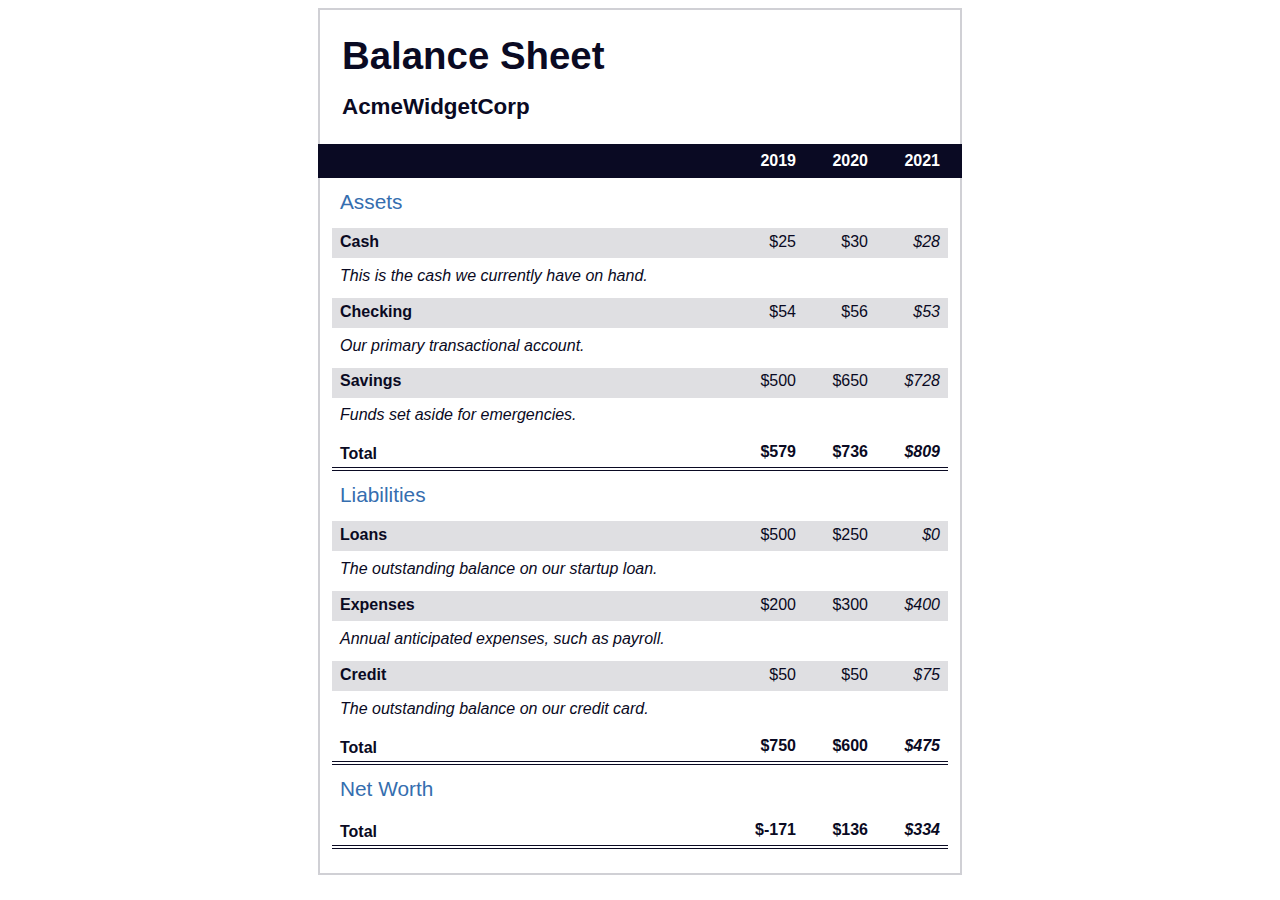
<file: Frontend/Balance-Sheet/index.html>
<!DOCTYPE html>
<html lang="en">

<head>
  <meta charset="UTF-8">
  <meta name="viewport" content="width=device-width, initial-scale=1.0">
  <title>Balance Sheet</title>
  <link rel="stylesheet" href="./styles.css">
</head>

<body>
  <main>
    <section>
      <h1>
        <span class="flex">
          <span>AcmeWidgetCorp</span>
          <span>Balance Sheet</span>
        </span>
      </h1>
      <div id="years" aria-hidden="true">
        <span class="year">2019</span>
        <span class="year">2020</span>
        <span class="year">2021</span>
      </div>
      <div class="table-wrap">
        <table>
          <caption>Assets</caption>
          <thead>
            <tr>
              <td></td>
              <th><span class="sr-only year">2019</span></th>
              <th><span class="sr-only year">2020</span></th>
              <th class="current"><span class="sr-only year">2021</span></th>
            </tr>
          </thead>
          <tbody>
            <tr class="data">
              <th>Cash <span class="description">This is the cash we currently have on hand.</span></th>
              <td>$25</td>
              <td>$30</td>
              <td class="current">$28</td>
            </tr>
            <tr class="data">
              <th>Checking <span class="description">Our primary transactional account.</span></th>
              <td>$54</td>
              <td>$56</td>
              <td class="current">$53</td>
            </tr>
            <tr class="data">
              <th>Savings <span class="description">Funds set aside for emergencies.</span></th>
              <td>$500</td>
              <td>$650</td>
              <td class="current">$728</td>
            </tr>
            <tr class="total">
              <th>Total <span class="sr-only">Assets</span></th>
              <td>$579</td>
              <td>$736</td>
              <td class="current">$809</td>
            </tr>
          </tbody>
        </table>
        <table>
          <caption>Liabilities</caption>
          <thead>
            <tr>
              <td></td>
              <th><span class="sr-only">2019</span></th>
              <th><span class="sr-only">2020</span></th>
              <th><span class="sr-only">2021</span></th>
            </tr>
          </thead>
          <tbody>
            <tr class="data">
              <th>Loans <span class="description">The outstanding balance on our startup loan.</span></th>
              <td>$500</td>
              <td>$250</td>
              <td class="current">$0</td>
            </tr>
            <tr class="data">
              <th>Expenses <span class="description">Annual anticipated expenses, such as payroll.</span></th>
              <td>$200</td>
              <td>$300</td>
              <td class="current">$400</td>
            </tr>
            <tr class="data">
              <th>Credit <span class="description">The outstanding balance on our credit card.</span></th>
              <td>$50</td>
              <td>$50</td>
              <td class="current">$75</td>
            </tr>
            <tr class="total">
              <th>Total <span class="sr-only">Liabilities</span></th>
              <td>$750</td>
              <td>$600</td>
              <td class="current">$475</td>
            </tr>
          </tbody>
        </table>
        <table>
          <caption>Net Worth</caption>
          <thead>
            <tr>
              <td></td>
              <th><span class="sr-only">2019</span></th>
              <th><span class="sr-only">2020</span></th>
              <th><span class="sr-only">2021</span></th>
            </tr>
          </thead>
          <tbody>
            <tr class="total">
              <th>Total <span class="sr-only">Net Worth</span></th>
              <td>$-171</td>
              <td>$136</td>
              <td class="current">$334</td>
            </tr>
          </tbody>
        </table>
      </div>
    </section>
  </main>
</body>

</html>
</file>
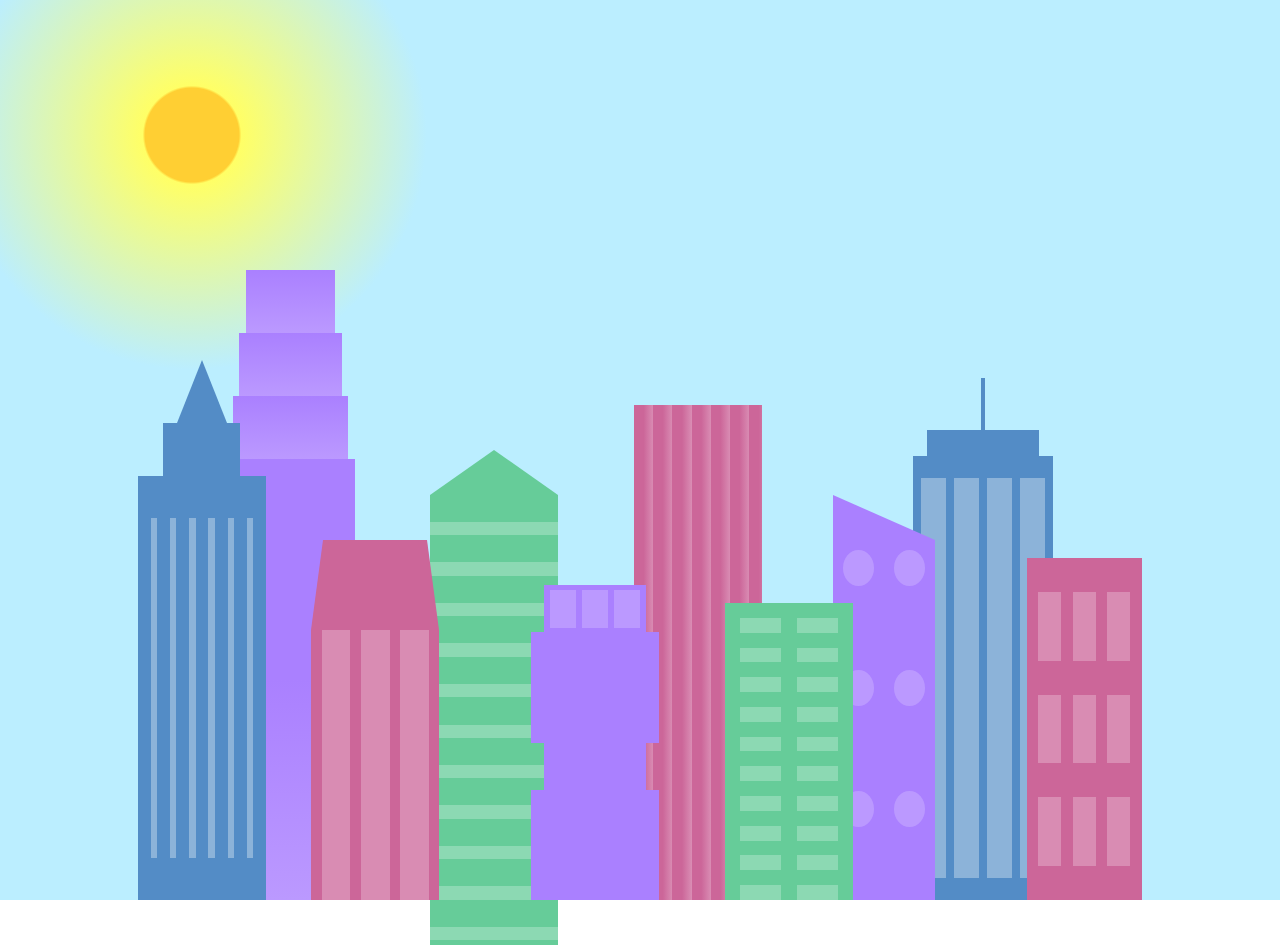
<file: Frontend/City-Skyline/index.html>
<!DOCTYPE html>
<html lang="en">

<head>
  <meta charset="UTF-8">
  <title>City Skyline</title>
  <link href="styles.css" rel="stylesheet" />
</head>

<body>
  <div class="background-buildings sky">
    <div></div>
    <div></div>
    <div class="bb1 building-wrap">
      <div class="bb1a bb1-window"></div>
      <div class="bb1b bb1-window"></div>
      <div class="bb1c bb1-window"></div>
      <div class="bb1d"></div>
    </div>
    <div class="bb2">
      <div class="bb2a"></div>
      <div class="bb2b"></div>
    </div>
    <div class="bb3"></div>
    <div></div>
    <div class="bb4 building-wrap">
      <div class="bb4a"></div>
      <div class="bb4b"></div>
      <div class="bb4c window-wrap">
        <div class="bb4-window"></div>
        <div class="bb4-window"></div>
        <div class="bb4-window"></div>
        <div class="bb4-window"></div>
      </div>
    </div>
    <div></div>
    <div></div>
  </div>

  <div class="foreground-buildings">
    <div></div>
    <div></div>
    <div class="fb1 building-wrap">
      <div class="fb1a"></div>
      <div class="fb1b"></div>
      <div class="fb1c"></div>
    </div>
    <div class="fb2">
      <div class="fb2a"></div>
      <div class="fb2b window-wrap">
        <div class="fb2-window"></div>
        <div class="fb2-window"></div>
        <div class="fb2-window"></div>
      </div>
    </div>
    <div></div>
    <div class="fb3 building-wrap">
      <div class="fb3a window-wrap">
        <div class="fb3-window"></div>
        <div class="fb3-window"></div>
        <div class="fb3-window"></div>
      </div>
      <div class="fb3b"></div>
      <div class="fb3a"></div>
      <div class="fb3b"></div>
    </div>
    <div class="fb4">
      <div class="fb4a"></div>
      <div class="fb4b">
        <div class="fb4-window"></div>
        <div class="fb4-window"></div>
        <div class="fb4-window"></div>
        <div class="fb4-window"></div>
        <div class="fb4-window"></div>
        <div class="fb4-window"></div>
      </div>
    </div>
    <div class="fb5"></div>
    <div class="fb6"></div>
    <div></div>
    <div></div>
  </div>
</body>

</html>
</file>
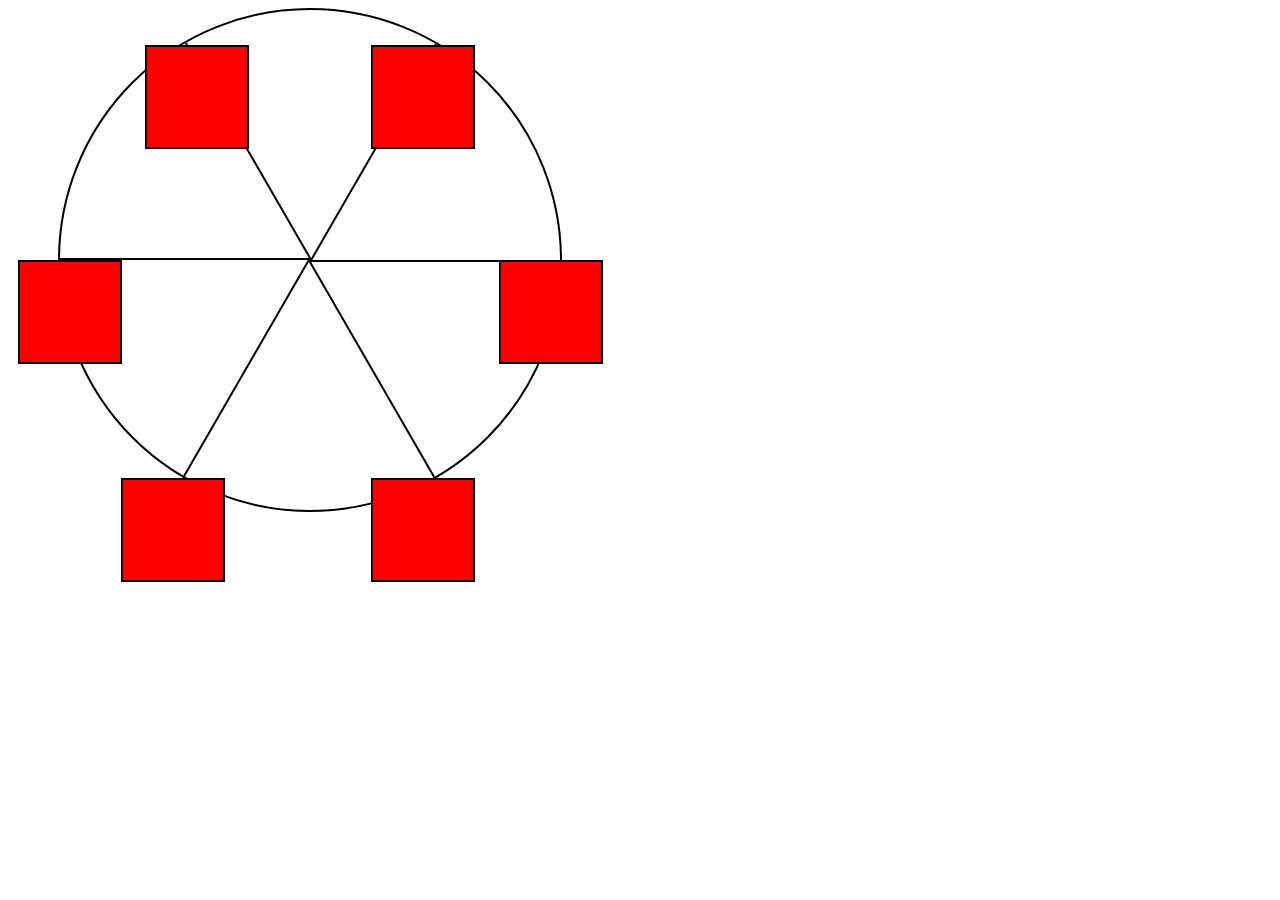
<file: Frontend/Ferris-Wheel/index.html>
<!DOCTYPE html>
<html lang="en">

<head>
  <meta charset="UTF-8">
  <title>Ferris Wheel</title>
  <link rel="stylesheet" href="./styles.css">
</head>

<body>
  <div class="wheel">
    <span class="line"></span>
    <span class="line"></span>
    <span class="line"></span>
    <span class="line"></span>
    <span class="line"></span>
    <span class="line"></span>

    <div class="cabin"></div>
    <div class="cabin"></div>
    <div class="cabin"></div>
    <div class="cabin"></div>
    <div class="cabin"></div>
    <div class="cabin"></div>
  </div>
</body>

</html>
</file>
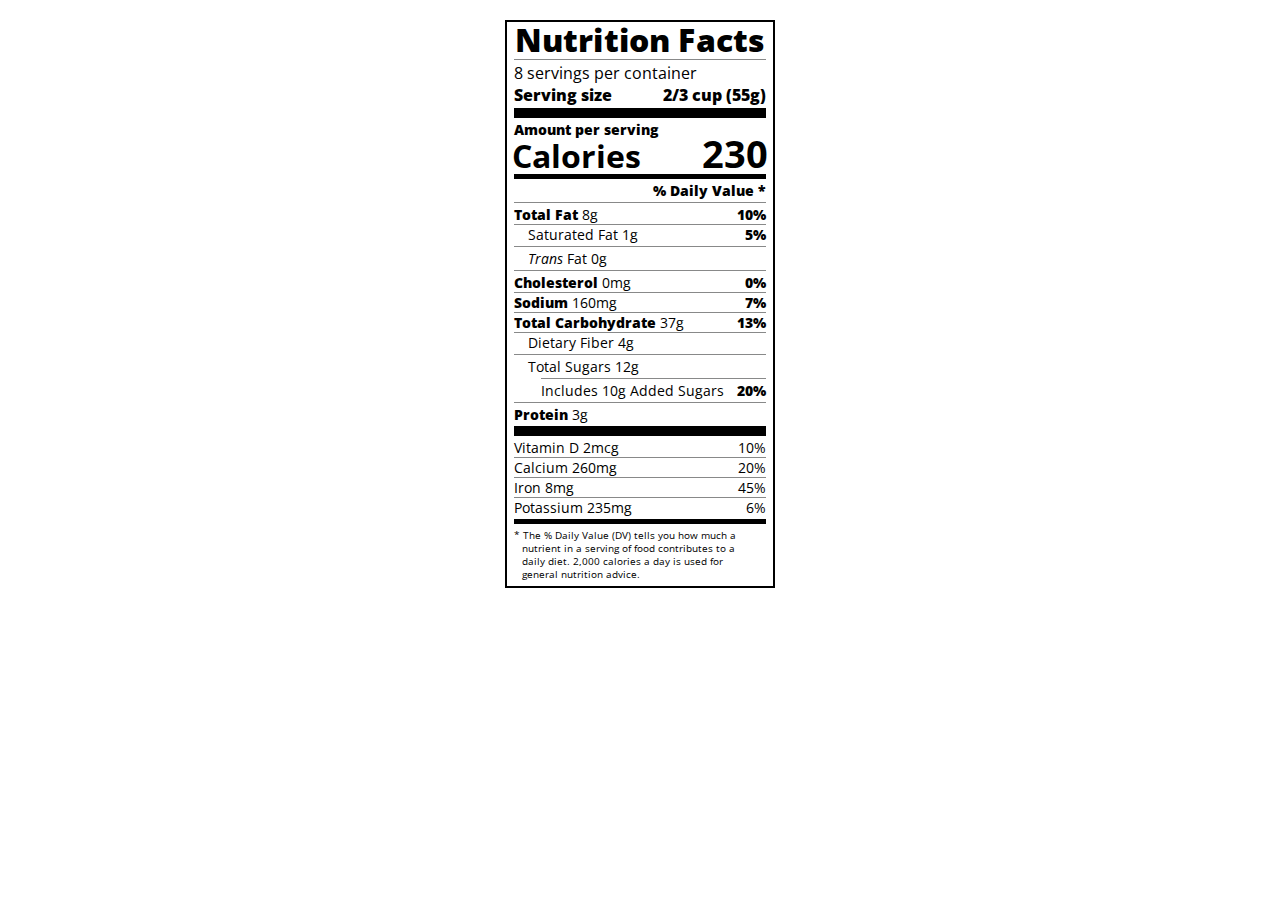
<file: Frontend/Nutriton-Label/index.html>
<!DOCTYPE html>
<html lang="en">

<head>
  <meta charset="UTF-8">
  <meta name="viewport" content="width=device-width, initial-scale=1.0" />
  <title>Nutrition Label</title>
  <link href="https://fonts.googleapis.com/css?family=Open+Sans:400,700,800" rel="stylesheet">
  <link href="./styles.css" rel="stylesheet">
</head>

<body>
  <div class="label">
    <header>
      <h1 class="bold">Nutrition Facts</h1>
      <div class="divider"></div>
      <p>8 servings per container</p>
      <p class="bold">Serving size <span>2/3 cup (55g)</span></p>
    </header>
    <div class="divider large"></div>
    <div class="calories-info">
      <div class="left-container">
        <h2 class="bold small-text">Amount per serving</h2>
        <p>Calories</p>
      </div>
      <span>230</span>
    </div>
    <div class="divider medium"></div>
    <div class="daily-value small-text">
      <p class="bold right no-divider">% Daily Value *</p>
      <div class="divider"></div>
      <p><span><span class="bold">Total Fat</span> 8g</span> <span class="bold">10%</span></p>
      <p class="indent no-divider">Saturated Fat 1g <span class="bold">5%</span></p>
      <div class="divider"></div>
      <p class="indent no-divider"><span><i>Trans</i> Fat 0g</span></p>
      <div class="divider"></div>
      <p><span><span class="bold">Cholesterol</span> 0mg</span> <span class="bold">0%</span></p>
      <p><span><span class="bold">Sodium</span> 160mg</span> <span class="bold">7%</span></p>
      <p><span><span class="bold">Total Carbohydrate</span> 37g</span> <span class="bold">13%</span></p>
      <p class="indent no-divider">Dietary Fiber 4g</p>
      <div class="divider"></div>
      <p class="indent no-divider">Total Sugars 12g</p>
      <div class="divider double-indent"></div>
      <p class="double-indent no-divider">Includes 10g Added Sugars <span class="bold">20%</span></p>
      <div class="divider"></div>
      <p class="no-divider"><span><span class="bold">Protein</span> 3g</span></p>
      <div class="divider large"></div>
      <p>Vitamin D 2mcg <span>10%</span></p>
      <p>Calcium 260mg <span>20%</span></p>
      <p>Iron 8mg <span>45%</span></p>
      <p class="no-divider">Potassium 235mg <span>6%</span></p>
    </div>
    <div class="divider medium"></div>
    <p class="note">* The % Daily Value (DV) tells you how much a nutrient in a serving of food contributes to a daily
      diet. 2,000 calories a day is used for general nutrition advice.</p>
  </div>
</body>

</html>
</file>
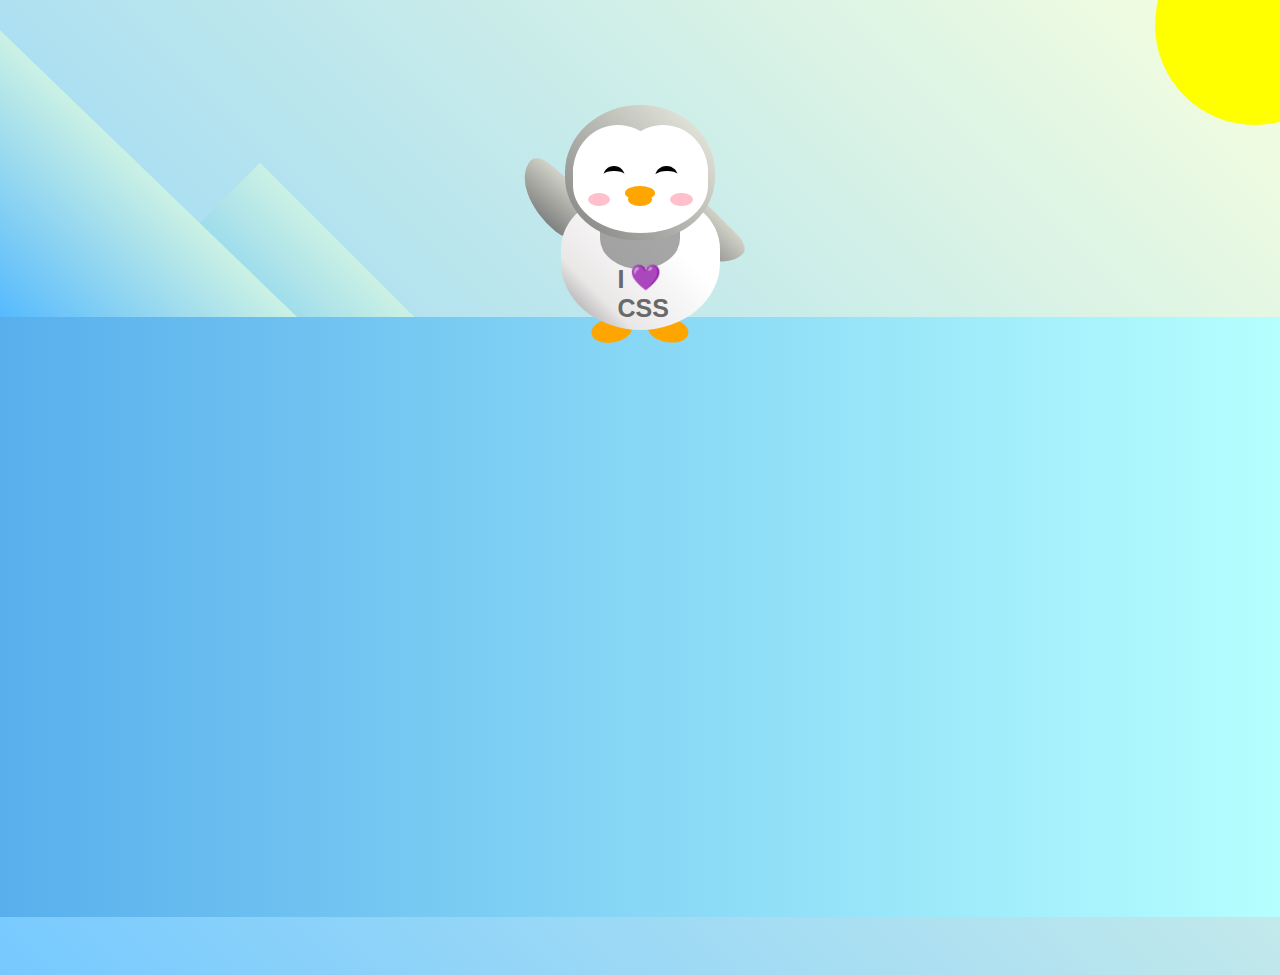
<file: Frontend/Penguin/index.html>
<!DOCTYPE html>
<html lang="en">

<head>
  <meta charset="UTF-8" />
  <link rel="stylesheet" href="./styles.css" />
  <title>Penguin</title>
  <meta name="viewport" content="width=device-width, initial-scale=1.0" />
</head>

<body>
  <div class="left-mountain"></div>
  <div class="back-mountain"></div>
  <div class="sun"></div>
  <div class="penguin">
    <div class="penguin-head">
      <div class="face left"></div>
      <div class="face right"></div>
      <div class="chin"></div>
      <div class="eye left">
        <div class="eye-lid"></div>
      </div>
      <div class="eye right">
        <div class="eye-lid"></div>
      </div>
      <div class="blush left"></div>
      <div class="blush right"></div>
      <div class="beak top"></div>
      <div class="beak bottom"></div>
    </div>
    <div class="shirt">
      <div>💜</div>
      <p>I CSS</p>
    </div>
    <div class="penguin-body">
      <div class="arm left"></div>
      <div class="arm right"></div>
      <div class="foot left"></div>
      <div class="foot right"></div>
    </div>
  </div>

  <div class="ground"></div>
</body>

</html>
</file>
<file: Frontend/Balance-Sheet/styles.css>
span[class~="sr-only"] {
  border: 0 !important;
  clip: rect(1px, 1px, 1px, 1px) !important;
  clip-path: inset(50%) !important;
  height: 1px !important;
  width: 1px !important;
  position: absolute !important;
  overflow: hidden !important;
  white-space: nowrap !important;
  padding: 0 !important;
  margin: -1px !important;
}

html {
  box-sizing: border-box;
}

body {
  font-family: sans-serif;
  color: #0a0a23;
}

h1 {
  max-width: 37.25rem;
  margin: 0 auto;
  padding: 1.5rem 1.25rem;
}

h1 .flex {
  display: flex;
  flex-direction: column-reverse;
  gap: 1rem;
}

h1 .flex span:first-of-type {
  font-size: 0.7em;
}

h1 .flex span:last-of-type {
  font-size: 1.2em;
}

section {
  max-width: 40rem;
  margin: 0 auto;
  border: 2px solid #d0d0d5;
}

#years {
  display: flex;
  justify-content: flex-end;
  position: sticky;
  z-index: 999;
  top: 0;
  background: #0a0a23;
  color: #fff;
  padding: 0.5rem calc(1.25rem + 2px) 0.5rem 0;
  margin: 0 -2px;
}

#years span[class] {
  font-weight: bold;
  width: 4.5rem;
  text-align: right;
}

.table-wrap {
  padding: 0 0.75rem 1.5rem 0.75rem;
}

table {
  border-collapse: collapse;
  border: 0;
  width: 100%;
  position: relative;
  margin-top: 3rem;
}

table caption {
  color: #356eaf;
  font-size: 1.3em;
  font-weight: normal;
  position: absolute;
  top: -2.25rem;
  left: 0.5rem;
}

tbody td {
  width: 100vw;
  min-width: 4rem;
  max-width: 4rem;
}

tbody th {
  width: calc(100% - 12rem);
}

tr[class="total"] {
  border-bottom: 4px double #0a0a23;
  font-weight: bold;
}

tr[class="total"] th {
  text-align: left;
  padding: 0.5rem 0 0.25rem 0.5rem;
}

tr.total td {
  text-align: right;
  padding: 0 0.25rem;
}

tr.total td:nth-of-type(3) {
  padding-right: 0.5rem;
}

tr.total:hover {
  background-color: #99c9ff;
}

td.current {
  font-style: italic;
}

tr.data {
  background-image: linear-gradient(to bottom, #dfdfe2 1.845rem, white 1.845rem);
}

tr.data th {
  text-align: left;
  padding-top: 0.3rem;
  padding-left: 0.5rem;
}

tr.data th .description {
  display: block;
  font-weight: normal;
  font-style: italic;
  padding: 1rem 0 0.75rem;
  margin-right: -13.5rem;
}

tr.data td {
  vertical-align: top;
  padding: 0.3rem 0.25rem 0;
  text-align: right;
}

tr.data td:last-of-type {
  padding-right: 0.5rem;
}
</file>
<file: Frontend/City-Skyline/styles.css>
:root {
  --building-color1: #aa80ff;
  --building-color2: #66cc99;
  --building-color3: #cc6699;
  --building-color4: #538cc6;
  --window-color1: #bb99ff;
  --window-color2: #8cd9b3;
  --window-color3: #d98cb3;
  --window-color4: #8cb3d9;
}

* {
  box-sizing: border-box;
}

body {
  height: 100vh;
  margin: 0;
  overflow: hidden;
}

.background-buildings,
.foreground-buildings {
  width: 100%;
  height: 100%;
  display: flex;
  align-items: flex-end;
  justify-content: space-evenly;
  position: absolute;
  top: 0;
}

.building-wrap {
  display: flex;
  flex-direction: column;
  align-items: center;
}

.window-wrap {
  display: flex;
  align-items: center;
  justify-content: space-evenly;
}

.sky {
  background: radial-gradient(closest-corner circle at 15% 15%,
      #ffcf33,
      #ffcf33 20%,
      #ffff66 21%,
      #bbeeff 100%);
}

/* BACKGROUND BUILDINGS - "bb" stands for "background building" */
.bb1 {
  width: 10%;
  height: 70%;
}

.bb1a {
  width: 70%;
}

.bb1b {
  width: 80%;
}

.bb1c {
  width: 90%;
}

.bb1d {
  width: 100%;
  height: 70%;
  background: linear-gradient(var(--building-color1) 50%,
      var(--window-color1));
}

.bb1-window {
  height: 10%;
  background: linear-gradient(var(--building-color1),
      var(--window-color1));
}

.bb2 {
  width: 10%;
  height: 50%;
}

.bb2a {
  border-bottom: 5vh solid var(--building-color2);
  border-left: 5vw solid transparent;
  border-right: 5vw solid transparent;
}

.bb2b {
  width: 100%;
  height: 100%;
  background: repeating-linear-gradient(var(--building-color2),
      var(--building-color2) 6%,
      var(--window-color2) 6%,
      var(--window-color2) 9%);
}

.bb3 {
  width: 10%;
  height: 55%;
  background: repeating-linear-gradient(90deg,
      var(--building-color3),
      var(--building-color3),
      var(--window-color3) 15%);
}

.bb4 {
  width: 11%;
  height: 58%;
}

.bb4a {
  width: 3%;
  height: 10%;
  background-color: var(--building-color4);
}

.bb4b {
  width: 80%;
  height: 5%;
  background-color: var(--building-color4);
}

.bb4c {
  width: 100%;
  height: 85%;
  background-color: var(--building-color4);
}

.bb4-window {
  width: 18%;
  height: 90%;
  background-color: var(--window-color4);
}

/* FOREGROUND BUILDINGS - "fb" stands for "foreground building" */
.fb1 {
  width: 10%;
  height: 60%;
}

.fb1a {
  border-bottom: 7vh solid var(--building-color4);
  border-left: 2vw solid transparent;
  border-right: 2vw solid transparent;
}

.fb1b {
  width: 60%;
  height: 10%;
  background-color: var(--building-color4);
}

.fb1c {
  width: 100%;
  height: 80%;
  background: repeating-linear-gradient(90deg,
      var(--building-color4),
      var(--building-color4) 10%,
      transparent 10%,
      transparent 15%),
    repeating-linear-gradient(var(--building-color4),
      var(--building-color4) 10%,
      var(--window-color4) 10%,
      var(--window-color4) 90%);
}

.fb2 {
  width: 10%;
  height: 40%;
}

.fb2a {
  width: 100%;
  border-bottom: 10vh solid var(--building-color3);
  border-left: 1vw solid transparent;
  border-right: 1vw solid transparent;
}

.fb2b {
  width: 100%;
  height: 75%;
  background-color: var(--building-color3);
}

.fb2-window {
  width: 22%;
  height: 100%;
  background-color: var(--window-color3);
}

.fb3 {
  width: 10%;
  height: 35%;
}

.fb3a {
  width: 80%;
  height: 15%;
  background-color: var(--building-color1);
}

.fb3b {
  width: 100%;
  height: 35%;
  background-color: var(--building-color1);
}

.fb3-window {
  width: 25%;
  height: 80%;
  background-color: var(--window-color1);
}

.fb4 {
  width: 8%;
  height: 45%;
  position: relative;
  left: 10%;
}

.fb4a {
  border-top: 5vh solid transparent;
  border-left: 8vw solid var(--building-color1);
}

.fb4b {
  width: 100%;
  height: 89%;
  background-color: var(--building-color1);
  display: flex;
  flex-wrap: wrap;
}

.fb4-window {
  width: 30%;
  height: 10%;
  border-radius: 50%;
  background-color: var(--window-color1);
  margin: 10%;
}

.fb5 {
  width: 10%;
  height: 33%;
  position: relative;
  right: 10%;
  background: repeating-linear-gradient(var(--building-color2),
      var(--building-color2) 5%,
      transparent 5%,
      transparent 10%),
    repeating-linear-gradient(90deg,
      var(--building-color2),
      var(--building-color2) 12%,
      var(--window-color2) 12%,
      var(--window-color2) 44%);
}

.fb6 {
  width: 9%;
  height: 38%;
  background: repeating-linear-gradient(90deg,
      var(--building-color3),
      var(--building-color3) 10%,
      transparent 10%,
      transparent 30%),
    repeating-linear-gradient(var(--building-color3),
      var(--building-color3) 10%,
      var(--window-color3) 10%,
      var(--window-color3) 30%);
}

@media (max-width: 1000px) {
  :root {
    --building-color1: #000;
    --building-color2: #000;
    --building-color3: #000;
    --building-color4: #000;
    /*--window-color1:#777;
      --window-color2:#777;
      --window-color3:#777;
      --window-color4:#777;*/

  }

  .sky {
    background: radial-gradient(closest-corner circle at 15% 15%,
        #ccc,
        #ccc 20%,
        #445 21%,
        #223 100%);
  }
}
</file>
<file: Frontend/Ferris-Wheel/styles.css>
.wheel {
  border: 2px solid black;
  border-radius: 50%;
  margin-left: 50px;
  position: absolute;
  height: 55vw;
  width: 55vw;
  max-width: 500px;
  max-height: 500px;
  animation-name: wheel;
  animation-duration: 10s;
  animation-iteration-count: infinite;
  animation-timing-function: linear;
}

.line {
  background-color: black;
  width: 50%;
  height: 2px;
  position: absolute;
  top: 50%;
  left: 50%;
  transform-origin: 0% 0%;
}

.line:nth-of-type(2) {
  transform: rotate(60deg);
}

.line:nth-of-type(3) {
  transform: rotate(120deg);
}

.line:nth-of-type(4) {
  transform: rotate(180deg);
}

.line:nth-of-type(5) {
  transform: rotate(240deg);
}

.line:nth-of-type(6) {
  transform: rotate(300deg);
}

.cabin {
  background-color: red;
  width: 20%;
  height: 20%;
  position: absolute;
  border: 2px solid;
  transform-origin: 50% 0%;
  animation: cabins 10s ease-in-out infinite;
}

.cabin:nth-of-type(1) {
  right: -8.5%;
  top: 50%;
}

.cabin:nth-of-type(2) {
  right: 17%;
  top: 93.5%;
}

.cabin:nth-of-type(3) {
  right: 67%;
  top: 93.5%;
}

.cabin:nth-of-type(4) {
  left: -8.5%;
  top: 50%;
}

.cabin:nth-of-type(5) {
  left: 17%;
  top: 7%;
}

.cabin:nth-of-type(6) {
  right: 17%;
  top: 7%;
}

@keyframes wheel {
  0% {
    transform: rotate(0deg);
  }

  100% {
    transform: rotate(360deg);
  }
}

@keyframes cabins {
  0% {
    transform: rotate(0deg);
  }

  25% {
    background-color: yellow;
  }

  50% {
    background-color: purple;
  }

  75% {
    background-color: yellow;
  }

  100% {
    transform: rotate(-360deg);
  }
}
</file>
<file: Frontend/Nutriton-Label/styles.css>
* {
  box-sizing: border-box;
}

html {
  font-size: 16px;
}

body {
  font-family: 'Open Sans', sans-serif;
}

.label {
  border: 2px solid black;
  width: 270px;
  margin: 20px auto;
  padding: 0 7px;
}

header h1 {
  text-align: center;
  margin: -4px 0;
  letter-spacing: 0.15px
}

p {
  margin: 0;
  display: flex;
  justify-content: space-between;
}

.divider {
  border-bottom: 1px solid #888989;
  margin: 2px 0;
}

.bold {
  font-weight: 800;
}

.large {
  height: 10px;
}

.large,
.medium {
  background-color: black;
  border: 0;
}

.medium {
  height: 5px;
}

.small-text {
  font-size: 0.85rem;
}


.calories-info {
  display: flex;
  justify-content: space-between;
  align-items: flex-end;
}

.calories-info h2 {
  margin: 0;
}

.left-container p {
  margin: -5px -2px;
  font-size: 2em;
  font-weight: 700;
}

.calories-info span {
  margin: -7px -2px;
  font-size: 2.4em;
  font-weight: 700;
}

.right {
  justify-content: flex-end;
}

.indent {
  margin-left: 1em;
}

.double-indent {
  margin-left: 2em;
}

.daily-value p:not(.no-divider) {
  border-bottom: 1px solid #888989;
}

.note {
  font-size: 0.6rem;
  margin: 5px 0;
  padding: 0 8px;
  text-indent: -8px;
}
</file>
<file: Frontend/Penguin/styles.css>
:root {
  --penguin-face: white;
  --penguin-picorna: orange;
  --penguin-skin: gray;
}

body {
  background: linear-gradient(45deg, rgb(118, 201, 255), rgb(247, 255, 222));
  margin: 0;
  padding: 0;
  width: 100%;
  height: 100vh;
  overflow: hidden;
}

.left-mountain {
  width: 300px;
  height: 300px;
  background: linear-gradient(rgb(203, 241, 228), rgb(80, 183, 255));
  position: absolute;
  transform: skew(0deg, 44deg);
  z-index: 2;
  margin-top: 100px;
}

.back-mountain {
  width: 300px;
  height: 300px;
  background: linear-gradient(rgb(203, 241, 228), rgb(47, 170, 255));
  position: absolute;
  z-index: 1;
  transform: rotate(45deg);
  left: 110px;
  top: 225px;
}

.sun {
  width: 200px;
  height: 200px;
  background-color: yellow;
  position: absolute;
  border-radius: 50%;
  top: -75px;
  right: -75px;
}

.penguin {
  width: 300px;
  height: 300px;
  margin: auto;
  margin-top: 75px;
  z-index: 4;
  position: relative;
  transition: transform 1s ease-in-out 0ms;
}

.penguin * {
  position: absolute;
}

.penguin:active {
  transform: scale(1.5);
  cursor: not-allowed;
}

.penguin-head {
  width: 50%;
  height: 45%;
  background: linear-gradient(45deg,
      var(--penguin-skin),
      rgb(239, 240, 228));
  border-radius: 70% 70% 65% 65%;
  top: 10%;
  left: 25%;
  z-index: 1;
}

.face {
  width: 60%;
  height: 70%;
  background-color: var(--penguin-face);
  border-radius: 70% 70% 60% 60%;
  top: 15%;
}

.face.left {
  left: 5%;
}

.face.right {
  right: 5%;
}

.chin {
  width: 90%;
  height: 70%;
  background-color: var(--penguin-face);
  top: 25%;
  left: 5%;
  border-radius: 70% 70% 100% 100%;
}

.eye {
  width: 15%;
  height: 17%;
  background-color: black;
  top: 45%;
  border-radius: 50%;
}

.eye.left {
  left: 25%;
}

.eye.right {
  right: 25%;
}

.eye-lid {
  width: 150%;
  height: 100%;
  background-color: var(--penguin-face);
  top: 25%;
  left: -23%;
  border-radius: 50%;
}

.blush {
  width: 15%;
  height: 10%;
  background-color: pink;
  top: 65%;
  border-radius: 50%;
}

.blush.left {
  left: 15%;
}

.blush.right {
  right: 15%;
}

.beak {
  height: 10%;
  background-color: var(--penguin-picorna);
  border-radius: 50%;
}

.beak.top {
  width: 20%;
  top: 60%;
  left: 40%;
}

.beak.bottom {
  width: 16%;
  top: 65%;
  left: 42%;
}

.shirt {
  font: bold 25px Helvetica, sans-serif;
  top: 165px;
  left: 127.5px;
  z-index: 1;
  color: #6a6969;
}

.shirt div {
  font-weight: initial;
  top: 22.5px;
  left: 12px;
}

.penguin-body {
  width: 53%;
  height: 45%;
  background: linear-gradient(45deg,
      rgb(134, 133, 133) 0%,
      rgb(234, 231, 231) 25%,
      white 67%);
  border-radius: 80% 80% 100% 100%;
  top: 40%;
  left: 23.5%;
}

.penguin-body::before {
  content: "";
  position: absolute;
  width: 50%;
  height: 45%;
  background-color: var(--penguin-skin);
  top: 10%;
  left: 25%;
  border-radius: 0% 0% 100% 100%;
  opacity: 70%;
}

.arm {
  width: 30%;
  height: 60%;
  background: linear-gradient(90deg,
      var(--penguin-skin),
      rgb(209, 210, 199));
  border-radius: 30% 30% 30% 120%;
  z-index: -1;
}

.arm.left {
  top: 35%;
  left: 5%;
  transform-origin: top left;
  transform: rotate(130deg) scaleX(-1);
  animation: 3s linear infinite wave;
}

.arm.right {
  top: 0%;
  right: -5%;
  transform: rotate(-45deg);
}

@keyframes wave {
  10% {
    transform: rotate(110deg) scaleX(-1);
  }

  20% {
    transform: rotate(130deg) scaleX(-1);
  }

  30% {
    transform: rotate(110deg) scaleX(-1);
  }

  40% {
    transform: rotate(130deg) scaleX(-1);
  }
}

.foot {
  width: 15%;
  height: 30%;
  background-color: var(--penguin-picorna);
  top: 85%;
  border-radius: 50%;
  z-index: -1;
}

.foot.left {
  left: 25%;
  transform: rotate(80deg);
}

.foot.right {
  right: 25%;
  transform: rotate(-80deg);
}

.ground {
  width: 100vw;
  height: calc(100vh - 300px);
  background: linear-gradient(90deg, rgb(88, 175, 236), rgb(182, 255, 255));
  z-index: 3;
  position: absolute;
  margin-top: -58px;

}
</file>
